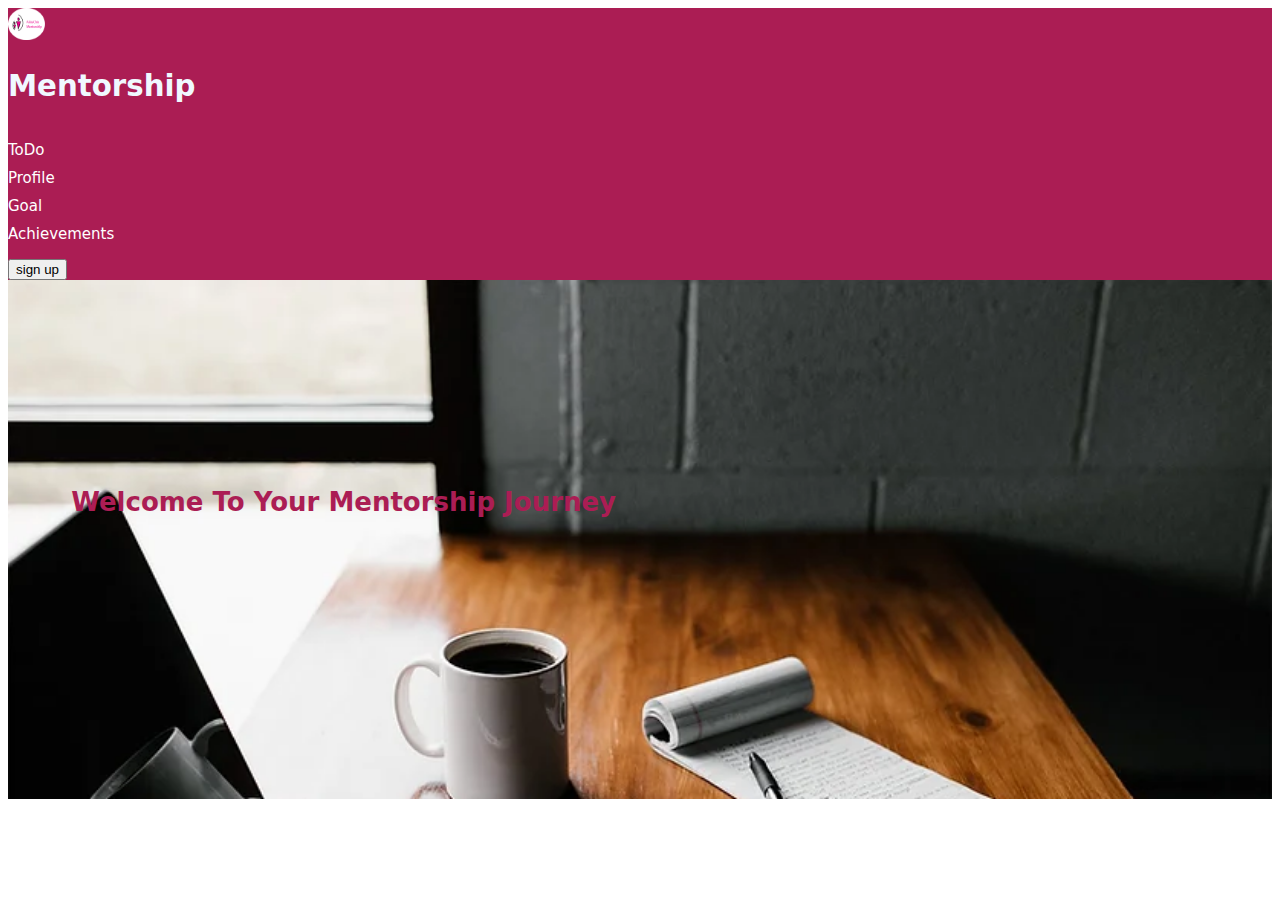
<file: Index.html>
<!DOCTYPE html>
<html lang="en">
<head>
    <meta charset="UTF-8">
    <meta name="viewport" content="width=device-width, initial-scale=1.0">
    <title>mentorship</title>
    <link rel="stylesheet" href="style.css">
    

</head>
<body>
    <div id="main-container">
    <div class="navbar">
         <div class="company-logo">
                    <img src="images/MyLogo.png" alt="company logo" width="20%">
                <h3>Mentorship</h3>
                </div>
                <div class="navbar-links">
                    <a href="To-Do.html">ToDo</a>
                    <a href="profile.html">Profile</a>
                    <a href="goals.html">Goal</a>
                    <a href="achievements.html">Achievements</a>
                </div>
                   <div class="signup-button">
                    <a href="signup.html"><button>sign up</button></a>
                  </div>

    </div>
    
    <div class="landing-page">
    <div>
        <h1>Welcome To Your Mentorship Journey</h1>
    </div>
    </div>
</div>

</body>
</html>
</file>
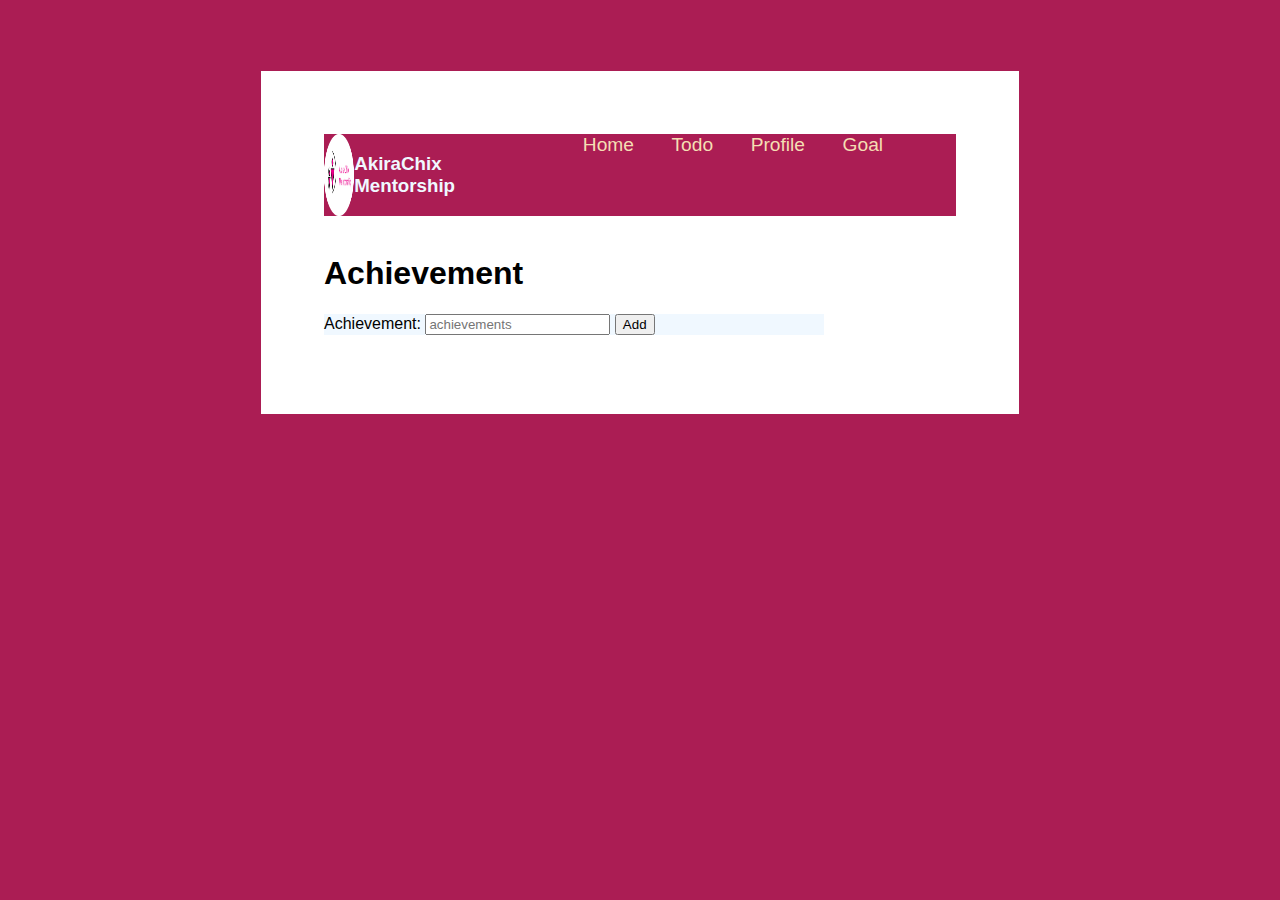
<file: achievements.html>
<!DOCTYPE html>
<html lang="en">
<head>
    <meta charset="UTF-8">
    <meta name="viewport" content="width=device-width, initial-scale=1.0">
    <title>Goal setting</title>
    <link rel="stylesheet" href="achievements.css">
    
</head>
<body>
   
    <div class="main-container">
        <div class="navbar">
            <div class="company-logo">
                       <img src="images/MyLogo.png" alt="company logo" width="30%">
                   <h3>AkiraChix <br>
                    Mentorship</h3>
                   </div>
                   <div class="links">
                       <a href="index.html">Home</a>
                       <a href="To-Do.html">Todo</a>
                       <a href="profile.html">Profile</a>
                       <a href="goals.html">Goal</a>

                   </div>
                    
                     </div>
                     <br>
        
        

                     <div class="container">
                        <h1>Achievement</h1>
                        <form>
                            <label for="task">Achievement:</label>
                            <input type="text" id="task" name="task" placeholder="achievements">
                            <button type="button" onclick="addTask()">Add</button>
                            
                        </form>
                        <ul id="task-list">
                        
                        </ul>
                    </div>
                    <script src="achievements.js"></script>
    
                </div>
               
  
</body>
</html>
</file>
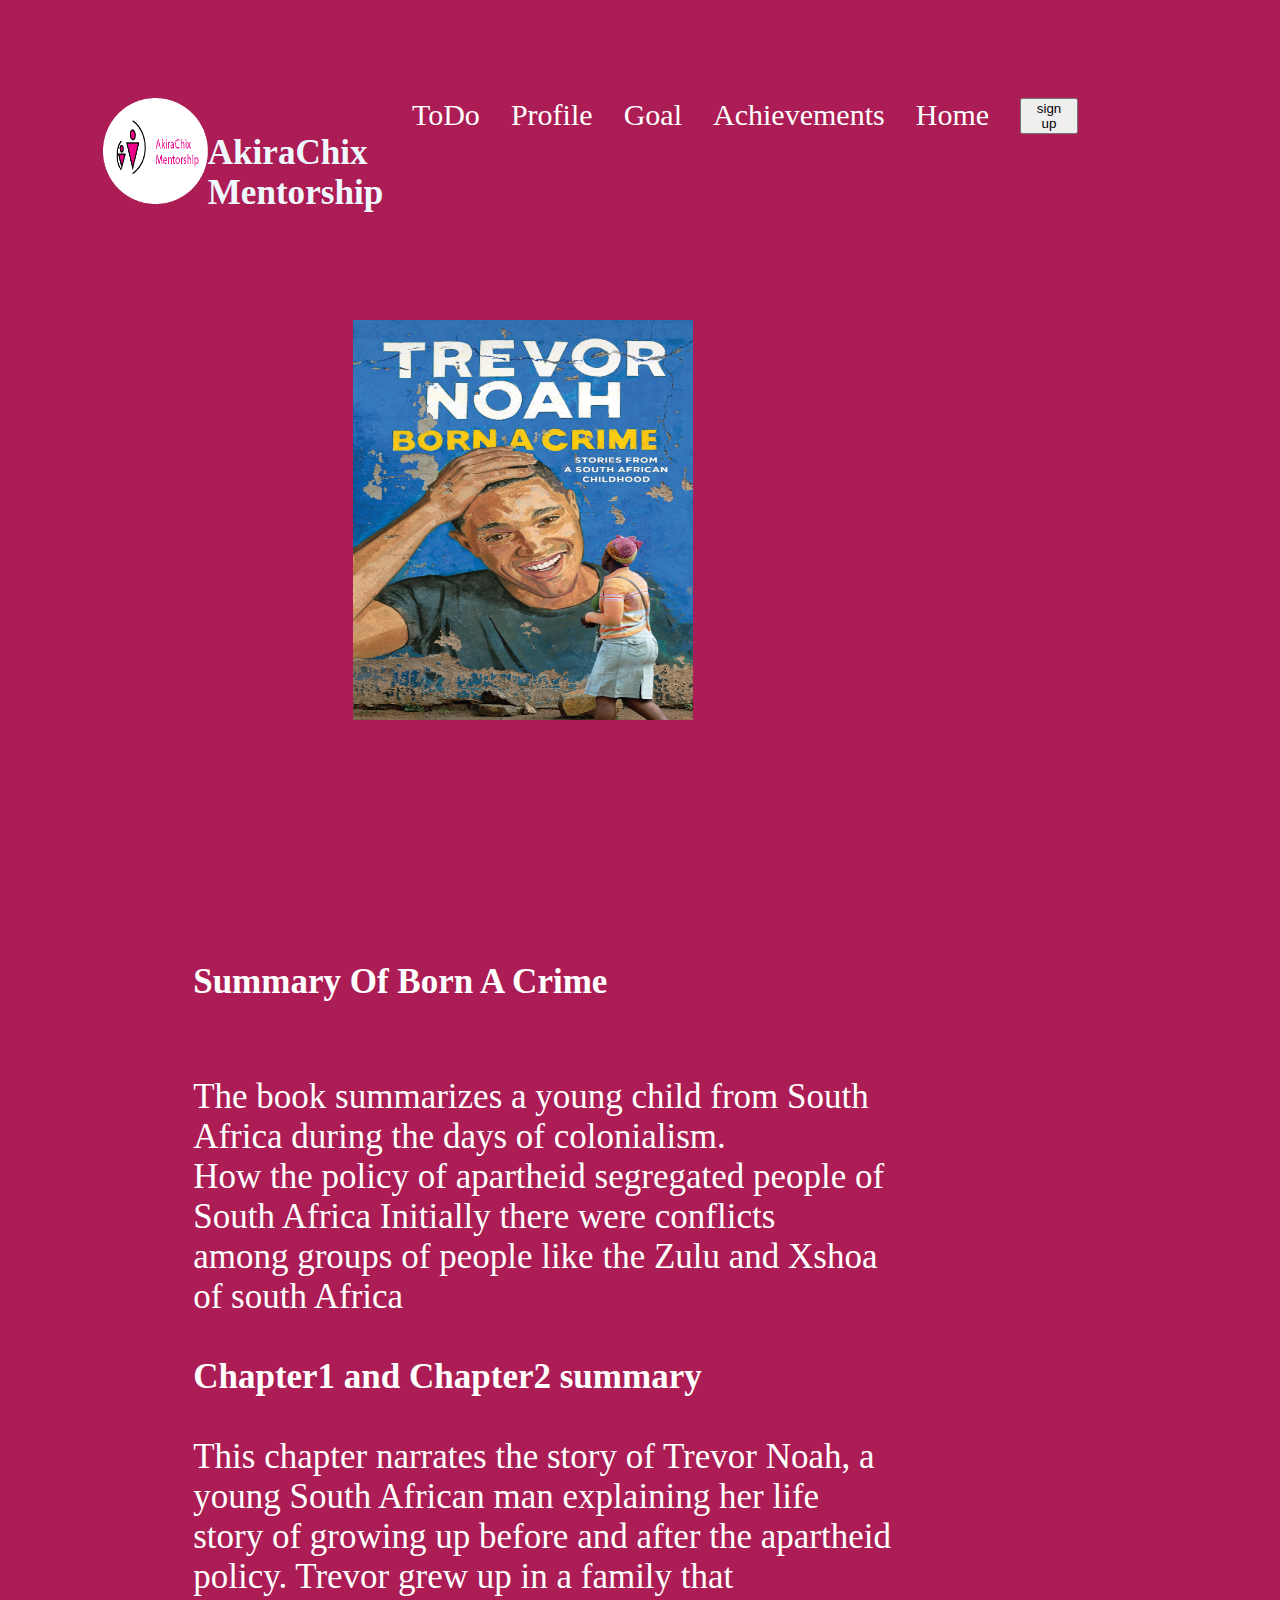
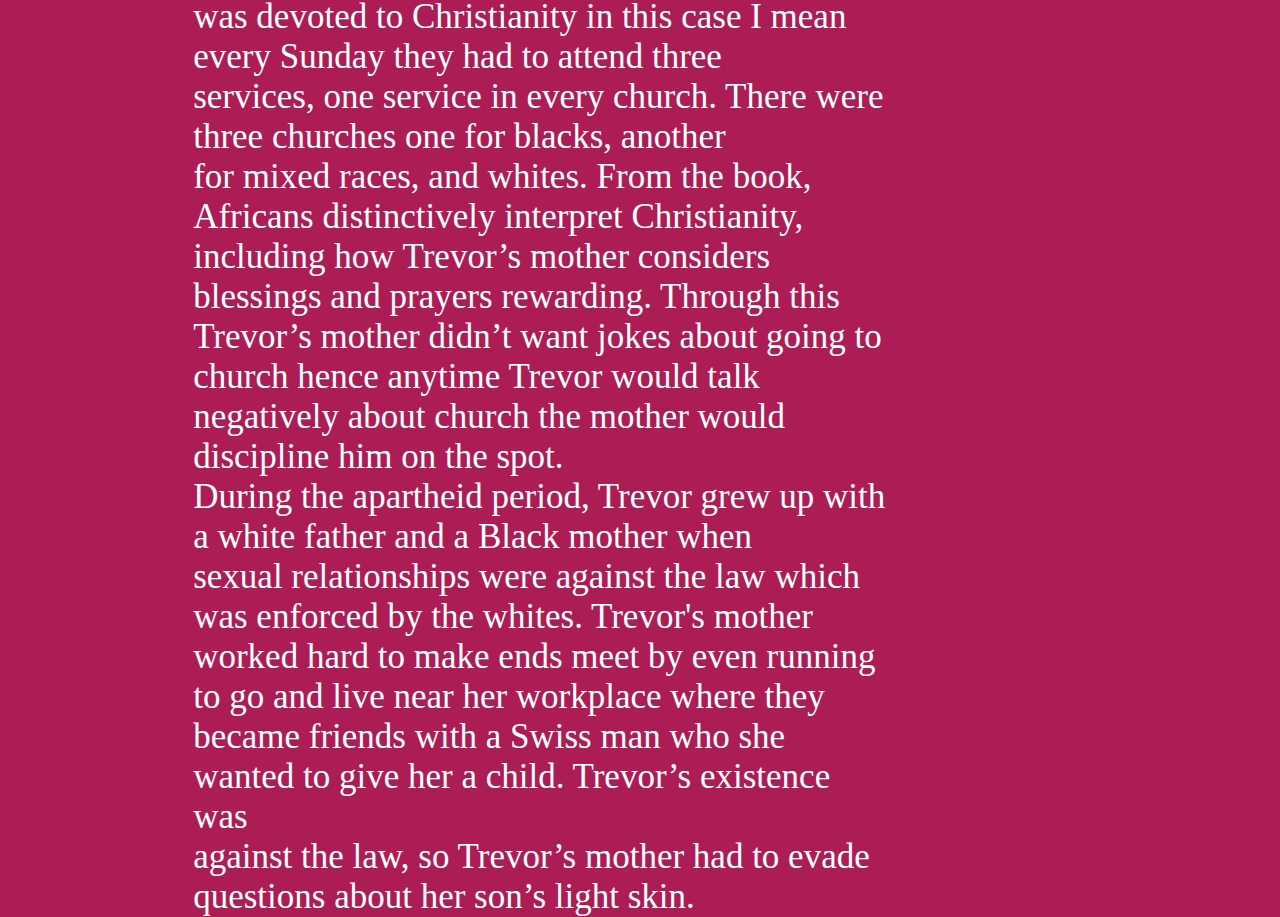
<file: Born-A-Crime.html>
<!DOCTYPE html>
<html lang="en">
<head>
    <meta charset="UTF-8">
    <meta name="viewport" content="width=device-width, initial-scale=1.0">
    <title>Document</title>
    <link rel="stylesheet" href="Born-A-Crime.css">
</head>
<body>
    <div class="main-container">
        <div class="navbar">
            <div class="company-logo">
                       <img src="images/MyLogo.png" alt="company logo" width="35%" height="50%">
                   <h3>AkiraChix<br> Mentorship </h3>
                   </div>
                   
                       <a href="To-Do.html">ToDo</a>
                       <a href="profile.html">Profile</a>
                       <a href="goals.html">Goal</a>
                       <a href="achievements.html">Achievements</a>
                       <a href="Index.html">Home</a>
                   
                      <div class="signup-button">
                       <a href="signup.html"><button>sign up</button></a>
                     </div>
   
       </div>
            <div class="book-summary"> 
                <div class="book-image">
                    <img src="images/Trevor Noah.jpg" alt="Trevor Noah Book" class="book-image">
                    </div>
                
            <div class="paragraph"> 
                
            
                <b> <h1></h1> Summary Of Born A Crime</h1> </b>
                 <br><br>
                 <p>
            The book summarizes a young child from South Africa during the days of colonialism.<br>
             How the policy of apartheid segregated people of South Africa Initially there were conflicts<br>
              among groups of people like the Zulu and Xshoa of south Africa<br>
           <br>
            <b>Chapter1 and Chapter2 summary</b>
            <br>
            <br>
            This chapter narrates the story of Trevor Noah, a young  South African man explaining her life<br>
             story of growing up before and after the apartheid policy. Trevor grew up in a family that <br>
             was devoted to Christianity in this case I mean every Sunday they had to attend three <br>
             services, one service in every church. There were three churches one for blacks, another<br>
              for mixed races, and whites. From the book,  Africans distinctively interpret Christianity, <br>
              including how Trevor’s mother considers blessings and prayers rewarding. Through this <br>
              Trevor’s mother didn’t want jokes about going to church hence anytime Trevor would talk<br>
               negatively about church the mother would discipline him on the spot. <br>
            During the apartheid period, Trevor grew up with a white father and a Black mother when<br>
             sexual relationships were against the law which was enforced by the whites. Trevor's mother <br>
             worked hard to make ends meet by even running to go and live near her workplace where they <br>
             became friends with a Swiss man who she wanted to give her a child. Trevor’s existence was <br>
             against the law, so Trevor’s mother had to evade questions about her son’s light skin.<br>
            </p> 
        </div>
           

           
        </div>
        </div>
    
</body>
</html>
</file>
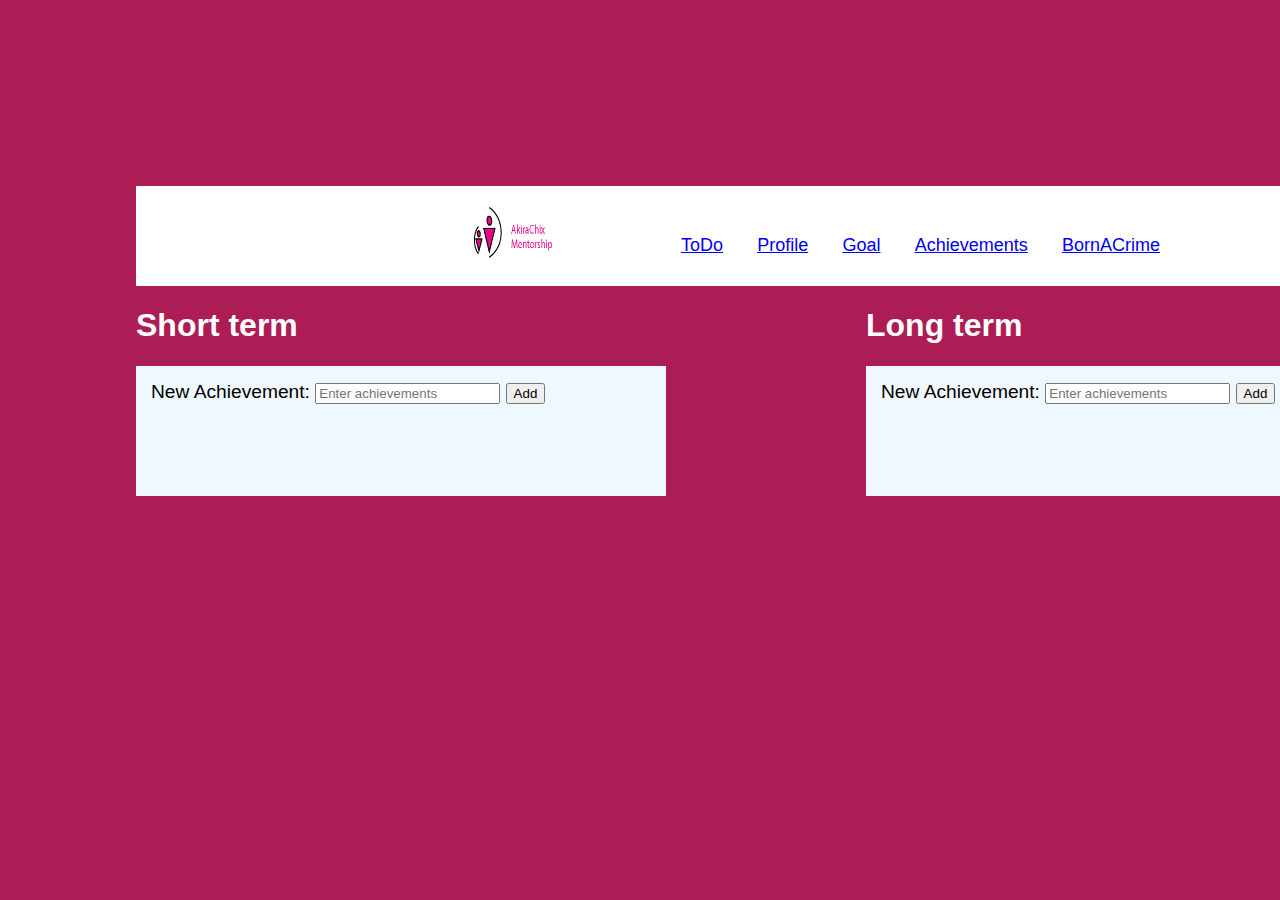
<file: goals.html>
<!DOCTYPE html>
<html lang="en">
<head>
    <meta charset="UTF-8">
    <meta name="viewport" content="width=device-width, initial-scale=1.0">
    <title>Document</title>
    <link rel="stylesheet" href="goals.css">

</head>
<body>
    <form>
    <div class="main-container">
        <div class="navbar">
            
                       <img src="images/MyLogo.png" alt="logo" id="logo" width="10%">
                  
                   <div class="navbar-links">
                       <a href="To-Do.html">ToDo</a>
                       <a href="profile.html">Profile</a>
                       <a href="goals.html">Goal</a>
                       <a href="achievements.html">Achievements</a>
                       <a href="Born-A-Crime.html">BornACrime</a>
                   </div>
                    
                     </div>

                     <div class="goal-terms">
                        <div>
                     <h1 style="color: white">Short term</h1>
                <div class="short-term">
                        <label for="achievements">New Achievement:</label>
                        <input type="text" id="achievements" name="achievements" placeholder="Enter achievements">
                        <button type="button" onclick="addAchievements()">Add</button>
                
                    <ul id="Achievements-list">
            
                    </ul>
                    <script src="goals.js"></script>
                     </div>
                </div>
            


            <div>
        
          <h1 style="color: white;">Long term</h1>
        
        <div class="long-term">

                    <label for="achievements">New Achievement:</label>
                    <input type="text" id="achievements" name="achievements" placeholder="Enter achievements">
                    <button type="button" onclick="addAchievements()">Add</button>
            
                <ul id="achievements-list">
        
                </ul>
                <script src="goals.js"></script>

            </div>
        </div>
          </div>
        </div>
        </div>
            </form>
</body>
</html>
</file>
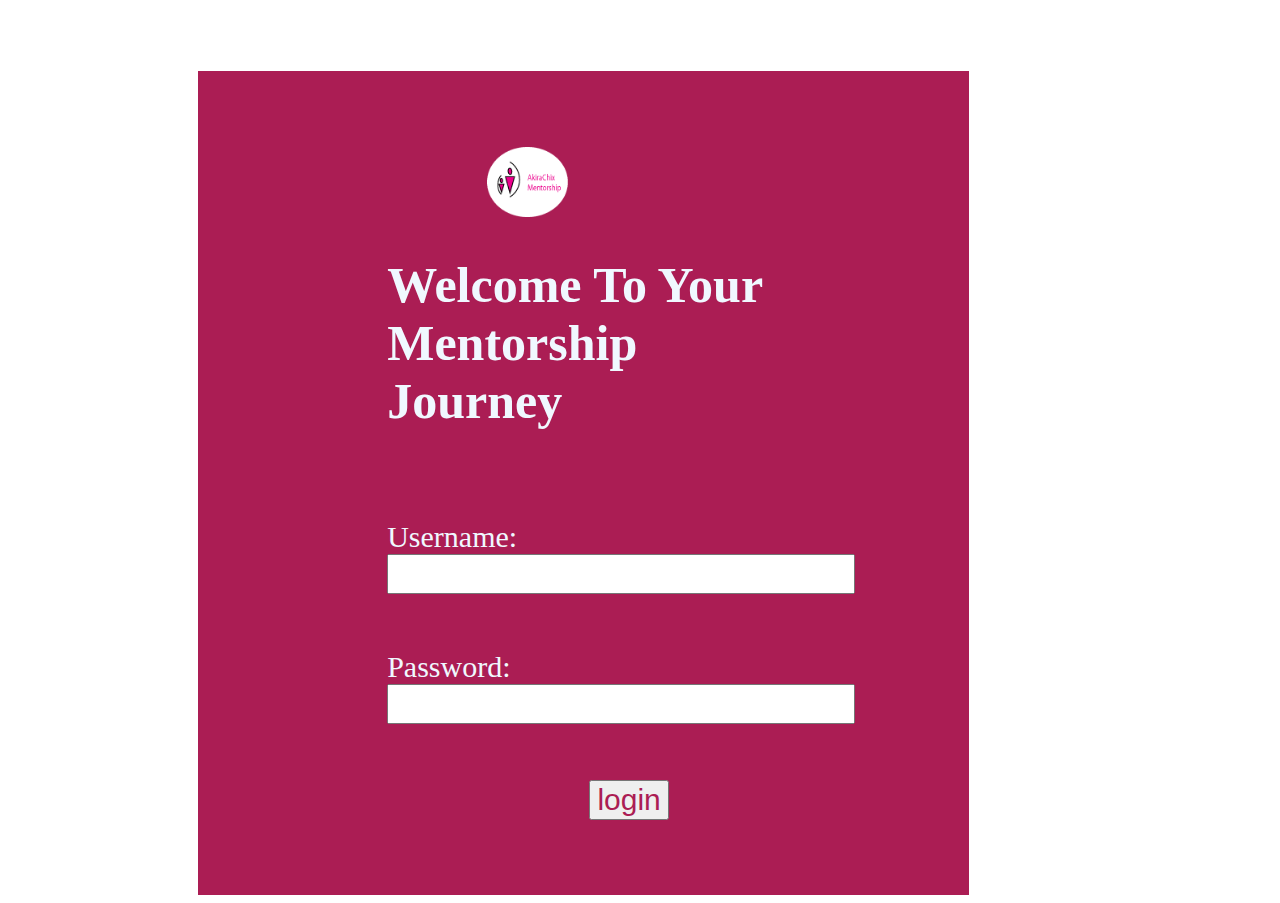
<file: login.html>
<!DOCTYPE html>
<html lang="en">
<head>
    <meta charset="UTF-8">
    <meta name="viewport" content="width=device-width, initial-scale=1.0">
    <title>Document</title>
    <link rel="stylesheet" href="login.css">
</head>
<body>
    <form>
         <div class="MyLogo">
        <img src="images/MyLogo.png" width="20%">
    </div>
        
        <h1>Welcome To Your Mentorship <br>Journey</h1>
        <br>
        <br>
        
          <label for="username">Username:</label>
          <input name="username" placeholder="" type="text" required class="input"/>
         <br>
         <br>
         <br>
         <label for="password">Password:</label>
          <input name="password" placeholder="" type="password" required class="input"/>
         <br>
         <br>
         <br>
          <div class="button">
          <button  style="color: rgb(171,29,84);"><a href="index.html">login</a></button>
        </div>
    </form>
</body>
</html>
</file>
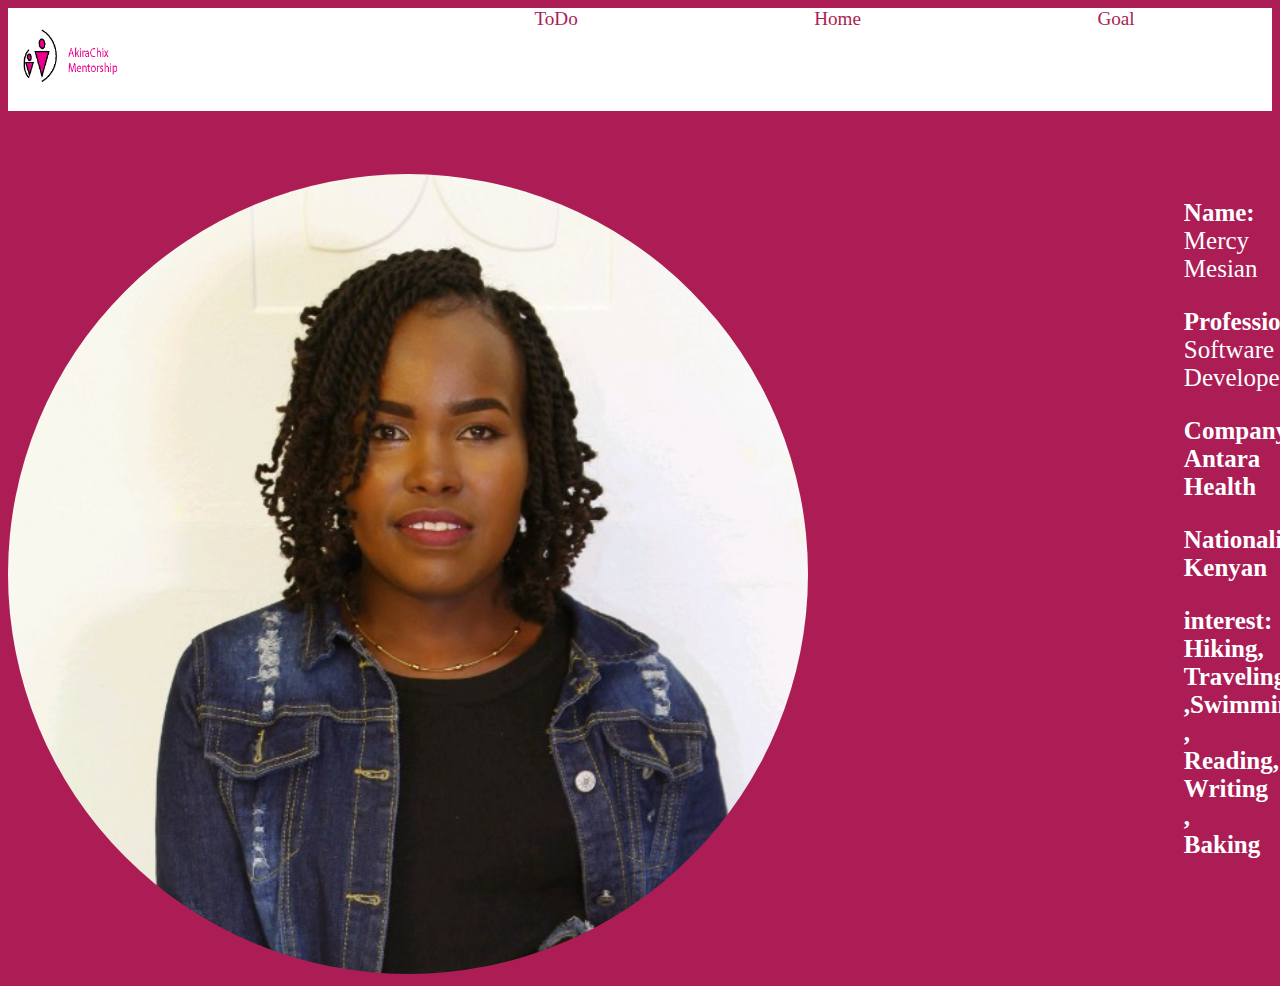
<file: profile.html>
<!DOCTYPE html>
<html lang="en">
<head>
    <meta charset="UTF-8">
    <meta name="viewport" content="width=device-width, initial-scale=1.0">
    <title>Mentors profile</title>
    <link rel="stylesheet" href="profile.css">

</head>
<body>
    <div class="navbar">
        <div class="company-logo">
                   <img src="images/MyLogo.png" alt="company logo" width="30%">
               </div>
               <div class="navbar-links">
                   <a href="To-Do.html">ToDo</a>
                   <a href="index.html">Home</a>
                   <a href="goals.html">Goal</a>
                   <a href="achievements.html">Achievements</a>
                   <a href="Born-A-Crime.html">BornACrime</a>
                </div>
                
               </div>
                <div>
                     
       <div class="profile">
        <div>
        <img src="images/masian image.jpeg" id="mentorsimage">
           </div>
        
        <div class="mentors-details">

      <p><b> Name:</b> Mercy Mesian<br>
      <p> <b>Profession:</b> Software Developer<br>
      <p><b>Company:<b> Antara Health<br>
      <p> <b>Nationality:<b> Kenyan<br>
      <p><b>interest:<b> Hiking, Traveling ,Swimming  , Reading, Writing , Baking</p>
    
</div>
</div>
    
</body>
</html>
</file>
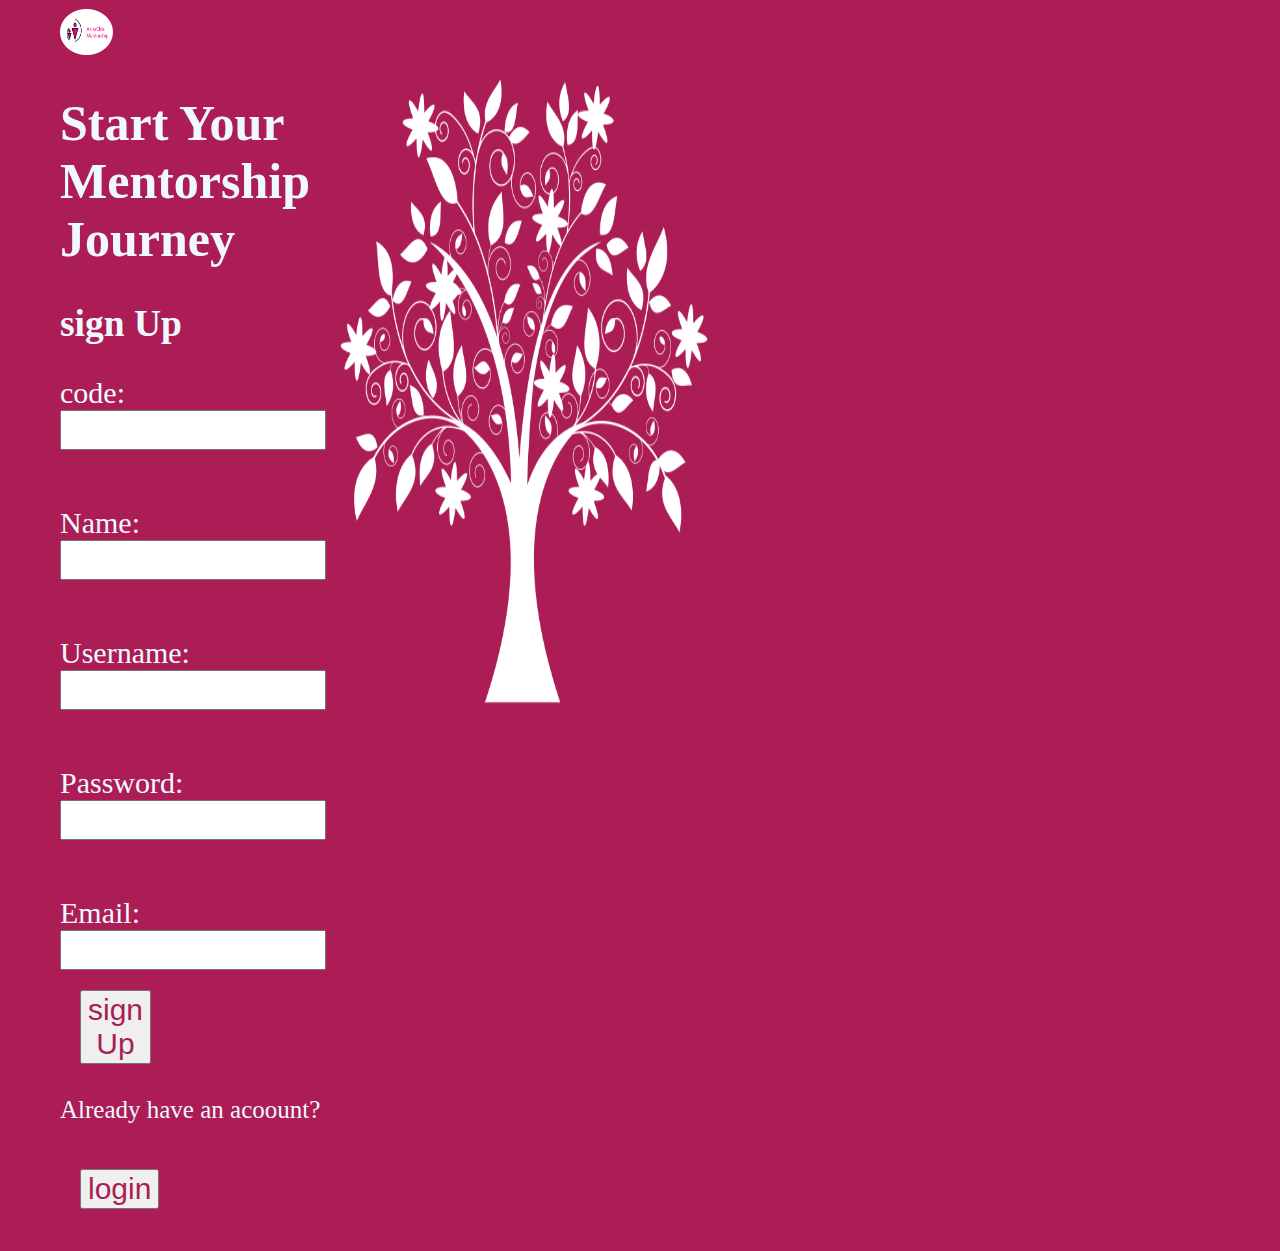
<file: signup.html>
<!DOCTYPE html>
<html lang="en">
<head>
    <meta charset="UTF-8">
    <meta name="viewport" content="width=device-width, initial-scale=1.0">
    <title>signup</title>
    <link rel="stylesheet" href="signup.css">
</head>
 <body>
   
    <form>
        <div class="form">
            <div>
        <div>
            <img src="images/MyLogo.png" width="20%">
        </div>
        
        <h1>Start Your Mentorship <br>Journey</h1>

        
        <h2>sign Up</h2>
        
    
        <label for="Code">code:</label><br>
          <input name="code" placeholder="" type="code" required class="input"/>
          <br>
          <br>
          <br>
          <label for="name">Name:</label><br>
          <input name="email" placeholder="" type="text" required class="input"/>
          <br>
          <br>
          <br>
          <label for="username">Username:</label><br>
          <input name="username" placeholder="" type="text" required class="input"/>
         <br>
         <br>
         <br>
         <label for="password">Password:</label><br>
          <input name="password" placeholder="" type="password" required class="input"/>
         <br>
         <br>
         <br>
         <label for="email">Email:</label><br>
          <input name="email" placeholder="" type="email" required class="input"/><br>
          <div class="button">
         <button  style="color: rgb(171,29,84);"><a href="index.html">sign Up</a></button> 
        </div>
          <p>Already have an acoount?</p>
          <div class="button">
          <button  style="color: rgb(171,29,84);"><a href="login.html">login</a></button>
        </div>
    
    
        
        </div>
        <div class="image">
            <img src="images/womantowoman mentorship.png" alt="Woman to woman mentorship" class="mentorshipimage">
        </div>
        </div>
    </form>
    </body>
</html>
</file>
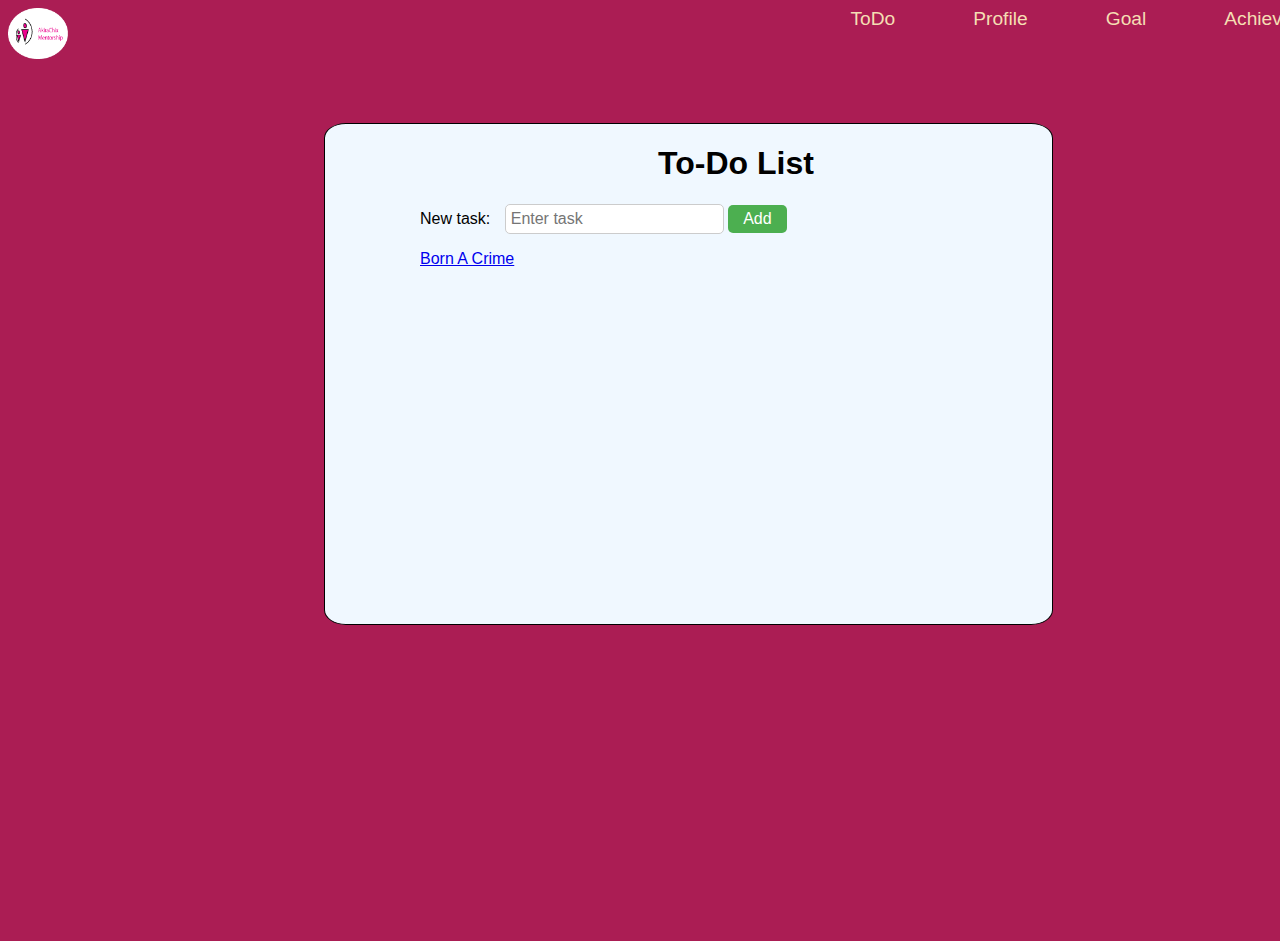
<file: To-Do.html>
<!DOCTYPE html>
<html lang="en">
<head>
    <meta charset="UTF-8">
    <meta name="viewport" content="width=device-width, initial-scale=1.0">
    <title>Document</title>
    <link rel="stylesheet" href="To-Do.css">   
</head>
<body>
    <div class="navbar">
        <div class="company-logo">
                   <img src="images/MyLogo.png" alt="company logo" width="15%">
               <h3></h3>
               </div>
               <div class="links">
                   <a href="To-Do.html">ToDo</a>
                   <a href="profile.html">Profile</a>
                   <a href="goals.html">Goal</a>
                   <a href="achievements.html">Achievements</a>
               </div>
                
                 </div>

   </div>
    <div class="container">
        <h1>To-Do List</h1>
        <form>
            <label for="task">New task:</label>
            <input type="text" id="task" name="task" placeholder="Enter task">
            <button type="button" onclick="addTask()">Add</button>
        </form>
        <ul id="task-list">
                <a href="Born-A-Crime.html">Born A Crime</a>
        </ul>
    </div>
    <script src="To-Do.js"></script>
</body>
</html>
</file>
<file: style.css>
#main-container{
   font-family: system-ui, -apple-system, BlinkMacSystemFont, 'Segoe UI', Roboto, Oxygen, Ubuntu, Cantarell, 'Open Sans', 'Helvetica Neue', sans-serif;

}

.navbar{
    gap: 35%;
    display:flex;
    background-color:  rgb(171,29,84);
    color: aliceblue;

    
    
      
}
.company-logo{
    display:flex


}
.navbar-links {
    display: flex;
    flex-direction: row;
    gap: 40%;
    font-size: larger;
    

}
.navbar-links a{
    text-decoration: none;
    color:white; 
    
}

    
.landing-page{
    height: 620px;
    background-image:url(images/landingpage.webp);
    background-size: cover;
    background-repeat: no-repeat;
    font-size: xx-large;
    color:rgb(171,29,84);
    padding-top: 15%;
    padding-left: 5%;
    object-fit: cover;

    
}



@media screen and (min-width:280px) and (max-width:480px){
    #main-container{
        font-family: system-ui, -apple-system, BlinkMacSystemFont, 'Segoe UI', Roboto, Oxygen, Ubuntu, Cantarell, 'Open Sans', 'Helvetica Neue', sans-serif;
        font-size: 30px;
     }
     
     .navbar{
         gap: 10px;
         display: grid;
         background-color:  rgb(171,29,84);
         color: aliceblue;
     
         
         
           
     }
     .company-logo{
         display: grid;
     
     
     }
     .navbar-links {
         display: grid;
         flex-direction: row;
         gap: 10px;
         font-size: small;
        
     
     }
     .navbar-links a{
         text-decoration: none;
         color:white; 
         
     }
     
         
     .landing-page{
         height: 300px;
         background-image:url(images/landingpage.webp);
         background-size: cover;
         background-repeat: no-repeat;
         font-size: small;
         color:rgb(171,29,84);
         padding-top: 15%;
         padding-left: 5%;
         object-fit: cover;
     
         
     }
}



@media screen and (min-width:480px) and (max-width:800px){
    #main-container{
        font-family: system-ui, -apple-system, BlinkMacSystemFont, 'Segoe UI', Roboto, Oxygen, Ubuntu, Cantarell, 'Open Sans', 'Helvetica Neue', sans-serif;
        font-size: 40px;
        height: 200px;
     }
     
     .navbar{
         gap: 10px;
         display: grid;
         background-color:  rgb(171,29,84);
         color: aliceblue;
     
         
         
           
     }
     .company-logo{
         display: grid;
         width: 10px;
     
     
     }
     .navbar-links {
         display: grid;
         flex-direction: row;
         gap: 10px;
         font-size: small;
        
     
     }
     .navbar-links a{
         text-decoration: none;
         color:white; 
         
     }
     
         
     .landing-page{
         height: 280px;
         background-image:url(images/landingpage.webp);
         background-size: cover;
         background-repeat: no-repeat;
         font-size: small;
         color:rgb(171,29,84);
         padding-top: 15%;
         padding-left: 5%;
         object-fit: cover;
     
         
     }
}



@media screen and (min-width:800px) and (max-width:1368px){
    #main-container{
        font-family: system-ui, -apple-system, BlinkMacSystemFont, 'Segoe UI', Roboto, Oxygen, Ubuntu, Cantarell, 'Open Sans', 'Helvetica Neue', sans-serif;
        font-size: 25px;
        height: 500px;
     }
     
     .navbar{
         gap: 8px;
         display: grid;
         background-color:  rgb(171,29,84);
         color: aliceblue;
        
     
         
         
           
     }
     .company-logo{
         display: grid;
         width: 50px;
     
     
     }
     .navbar-links {
         display: grid;
         flex-direction: row;
         gap: 10px;
         font-size: 15px;
        
     
     }
     .navbar-links a{
         text-decoration: none;
         color:white; 
         
     }
     
         
     .landing-page{
         height: 330px;
         background-image:url(images/landingpage.webp);
         background-size: cover;
         background-repeat: no-repeat;
         font-size: small;
         color:rgb(171,29,84);
         padding-top: 15%;
         padding-left: 5%;
         object-fit: cover;
     
         
     }
}
</file>
<file: achievements.css>
body{
display:flex;
justify-content: center;
align-items: center;
min-height: 60vh;
background: rgb(171,29,84);
font-family: Arial, sans-serif;

}

.main-container {
    margin: 15%;
    width: 50%;
    margin-top: 5%;
    background-color: white;
    height: 50%;
    padding: 5%;


  
}
.navbar{
    gap: 25%;
    display:flex;
    background-color:  rgb(171,29,84);
    color: aliceblue;
  
      
}
form{
    background-color: aliceblue;
    width:500px;
}




.company-logo{
    display:flex


}
.links {
    display: flex;
    flex-direction: row;
    gap: 20%;
    font-size: larger;
    padding-right: 30%;
    

}
.links a{
    text-decoration: none;
    color:wheat; 
    
}
.button{
    padding-left: 50%;
    font-size: xx-large;
    width: 200px;
    height: 100px;
    background-color: rgb(83, 83, 231);
    
}



@media only screen and (min-width: 280px) and (max-width:600px){
    body{
    height: 80h;
    background: rgb(171,29,84);
    font-family: Arial, sans-serif;
    width: 800px;
    margin:0px
    
    
    }
    
    .container {

        background-color: white;
        margin-left: 10px;
        margin-right: 4px;
        width: 10px;
        padding-left: 0px;
        height: 90px;
    

        

    
    
      
    }
    .navbar{
        display:grid;
        background-color:  rgb(171,29,84);
        color: aliceblue;
        height: 400px;
        gap: 0px;
        
        
      
          
    }
    form{
        background-color: aliceblue;
        width:20px;
        
        
        
    }
    
    
    
    
    .company-logo{
        display:grid;
        width: 60px;
    
    
    }
    .navbar a {
        display: grid;
        gap:0px
        
    
        
    
    
        
    
    }
    .links {
        text-decoration: none;
        color:wheat; 
        padding-right: 0px;
        display: grid;
        margin-right: 2px;
        margin-left: 0px;
        gap: 0px;
        font-size:15px ;
        height: 300px;
        width: 30px;

        
    }
    .button{
        padding-left:0%;
        font-size: small;
        width: 15px;
        height: 10px;
        background-color: rgb(83, 83, 231);
        
    }
    h1{
        font-size: small;
    }
    input{
        width: 100px;
    }
    }



    @media only screen and (max-width: 1028px){
        body{
        height: 80h;
        background: rgb(171,29,84);
        font-family: Arial, sans-serif;
        width: 800px;
        margin:0px
        }
        
        .container {
    
            background-color: white;
            margin-left: 10px;
            margin-right: 4px;
            width: 10px;
            padding-left: 0px;
            height: 90px;
    
            
    
        
        
          
        }
        .navbar{
            display:grid;
            background-color:  rgb(171,29,84);
            color: aliceblue;
            height: 400px;
            gap: 0px;
            
            
          
              
        }
        form{
            background-color: aliceblue;
            width:20px;
            
            
            
        }
        
        
        
        
        .company-logo{
            display:grid;
            width: 60px;
        
        
        }
        .navbar a {
            display: grid;
            gap:0px
            
        
            
        
        
            
        
        }
        .links {
            text-decoration: none;
            color:wheat; 
            padding-right: 0px;
            display: grid;
            margin-right: 2px;
            margin-left: 0px;
            gap: 0px;
            font-size:15px ;
            height: 300px;
            width: 30px;
    
            
        }
        .button{
            padding-left:0%;
            font-size: small;
            width: 15px;
            height: 10px;
            background-color: rgb(83, 83, 231);
            
        }
        h1{
            font-size: small;
        }
        input{
            width: 100px;
        }
        }
</file>
<file: Born-A-Crime.css>
.main-container{
color:white;
height:773px;
padding-left: 30%;
font-size: 20px;
padding: 7%;
margin: 3px;



}

.book-summary{
    display: flex;
    gap: 200px;
    font-size: 26px;
    background-color:rgb(171,29,84) ;




}
.navbar{
    gap: 10%;
    display:flex;
    background-color:  rgb(171,29,84);
    color: aliceblue;
    padding-right: 30%;
    text-decoration: none;
    
}
.navbar a{
    display: flex;
    padding-right: 2%;
    text-decoration: none;
    color:white;
}
.company-logo{
    display:flex


}
.navbar-links {
    display: flex;
    flex-direction: row;
    gap: 20%;
    font-size: larger;

    

}
.navbar-links a{
    text-decoration: none;
    color:white; 
    
}
.book-image{
    width: 500px;
}
.paragraph {
    font-size: 27px;
}

@media only screen and (max-width: 768px){
    .main-container{
    color:white;
    font-size: 5px;
    display: grid;
    margin-left: 0px;
    margin-right: 0px;
    background-color: white;
    padding-right: 5px;
    
    
    
    
    }
    
    .book-summary{
        display: grid;
        width: 500px;
        font-size: 15px;
        background-color:rgb(171,29,84) ;
        margin-left: 0px;
        margin-right: 3px;
        padding-right: 0px;
        



    
    
    
    }
    .navbar{
        gap: 10px;
        display: grid;
        font-size: 20px;
        color: aliceblue;
        padding-right: 30px;
        text-decoration: none;
        width: 470px;
        
    }
    .navbar a{
        padding-right: 1%;
        text-decoration: none;
        color:white;
    }

    .navbar-links {
        flex-direction: row;
        gap: 20px;
        font-size: small;
    
        
    
    }
    .navbar-links a{
        text-decoration: none;
        color:white; 
        
    }
    .book-image{
        width: 200px;
        height: 500px;
        margin-top: 20px;
    }
    .paragraph {
        font-size: 20px;
    }
    }

    @media only screen and (min-width: 780px) and (max-width:900px){
        body{
            background-color:rgb(171,29,84) ; 
            margin:0px;
            margin-right: 5px;
             margin-left: 0px;
        }
        .main-container{
        color:white;
        font-size: 5px;
        display: grid;
        margin-left: 0px;
        margin-right: 0px;
        background-color: white;
        height: 773px;
        background-color:rgb(171,29,84) ;
        
    
        
        
        
        
        }
        
        .book-summary{
            display: grid;
            width: 230px;
            font-size: 45px;
            margin-left: 0px;
            margin-right: 0px;
            height: 500px;

            

        
        }
.paragraph{
    font-size: 5px;
    height: 300px;
    width: 10px;


}




        .navbar{
            gap: 10px;
            display: grid;
            font-size: 20px;
            color: aliceblue;
            padding-right: 30px;
            text-decoration: none;
            
        }
        .navbar a{
            padding-right: 2%;
            text-decoration: none;
            color:white;
        }
    
        .navbar-links {
            flex-direction: row;
            gap: 20px;
            font-size: small;
        
            
        
        }
        .navbar-links a{
            text-decoration: none;
            color:white; 
            
        }
        .book-image{
            width: 240px;
            height: 300px;
            margin-top: 20px;
            font-size: 30px;
        }
        }


        @media only screen and (min-width: 900px) and (max-width:1300px){
            body{
                background-color:rgb(171,29,84) ; 
                font-size: 20px; 
                margin: 10px;
                padding-left: 5px;
                margin-right: 5px;

            }
            .main-container{
            color:white;
            font-size: 20px;
            display: grid;
            margin-left: 0px;
            margin-right: 0px;
            background-color: white;
            height: 773px;
            background-color:rgb(171,29,84) ;
            
        
            
            
            
            
            }
            
            .book-summary{
                display: grid;
                width: 430px;
                font-size: 105px;
                margin-left: 90px;
                margin-right: 0px;
                height: 500px;
    
                
    
            
            }
    .paragraph{
        font-size: 20px;
        height: 500px;
        width: 700px;
        font-size: 35px;
    
    
    }
    
    
    
    
            .navbar{
                gap: 10px;
                display: flex;
                font-size: 30px;
                color: aliceblue;
                padding-right: 30px;
                text-decoration: none;
                
            }
            .navbar a{
                padding-right: 2%;
                text-decoration: none;
                color:white;
            }
        
            .navbar-links {
                flex-direction: row;
                gap: 20px;
                font-size: small;
            
                
            
            }
            .navbar-links a{
                text-decoration: none;
                color:white; 
                
            }
            .book-image{
                width: 340px;
                height: 400px;
                margin-top: 5px;
                font-size: 50px;
                padding-left: 80px;
            }
        }
</file>
<file: goals.css>
body{
    display:flex;
    padding-left: 10%;
    align-items: center;
    min-height: 70vh;
    background: rgb(171,29,84);
    font-family: Arial, sans-serif;

    
    }
    
    .main-container {
        width: 50%;
        margin-top: 10%;
        border-radius:3%;
        height: 400px;
    
      
    }
    .navbar{
        gap: 20%;
        display:flex;
        background-color:  white;
        color:rgb(171,29,84);
        align-items: center;
        justify-content: center;
        padding-left: 120%;
        width: fit-content;
    
      
          
    }
    .short-term{
        background-color: aliceblue;
        width: 500px;
        height: 100px;
        gap: 40px;
        padding: 15px;
        font-size: larger;
        
    }
    .long-term{
        background-color: aliceblue;
        width: 500px;
        gap: 40px;
        height: 100px;
        padding: 15px;
        font-size: larger;
    }
    
    .goal-terms{
        display: flex;
        background-color: rgb(171,29,84);
        gap: 200px;
        
    
    }
    
    

    .navbar-links{
        display: flex;
        /* flex-direction: row; */
        gap: 10%;
        font-size: large;
        margin-top: 3%;
        /* justify-content: center; */
        margin-left: 0px;
        width: 500px;
        text-align: left;
        
    text-decoration: none;
        color:rgb(171,29,84); 
        padding-right: 150%;
    }
    .signup button{
        font-size: xx-large;
        width: 200px;
        height: 100px;
        background-color: rgb(83, 83, 231);
        
    }
    
    
    
    
    
    
    .box{
        position:relative;
        width: 450px;
        height: 550px;
        border-radius: 30px;
        background:rgb(171,29,84);
        padding:30px 50px;
        box-shadow: 25px 25px 75px rgba(0,0,0,25),
        10px,10px,70px white,
        insert 5px 5px 10px rgb(171,29,84)
        insert 5px 5px 20px rgb(171,29,84),
        insert -5px -5px 15px rgb(171,29,84);
    }
    .h2{
        width:100%;
        font-weight:600;
        text-align:center;
        color:white;
        font: size 1.75em;
    }
    #inputBox{
        position:relative;
        width:100%;
        border:none;
        outline:none;
        padding: 15px 20px;
        border-radius: 30px;
    
    }
    .box li{
        position:relative;
        display: flex;
        align-items: center;
       
    }
    .remove-button{
        padding-left: 100%;
    }
    #logo{
        width:100px;
        height: 100px;
    }

   @media only screen and (max-width: 720px) {
        body{
            display:grid;
            background: rgb(171,29,84);
            font-family: Arial, sans-serif;
            margin-left: 0px;
            margin-right: 0px;
            padding: 0px;
            padding-left: 0px;
            padding-right: 0px;
            width:0px;
        
            
            }
            logo{
                width:0px;
                height: 0px;
            }
            .main-container {
                margin-top: 0%;
                height: 10px;
                font-size: smaller;
                margin-left: 0px;
            margin-right: 0px;
            width: 0px;
            
              
            }
          
            .navbar{
                display:grid;
                background-color:  white;
                color:rgb(171,29,84);
                width: 260px;
                margin-left: 4px;
                height: 300px;
                gap: 0px;
                margin-bottom: 100px;
              
                  
            }
            .short-term{
                background-color: aliceblue;
                margin-left: 0px;
                width: 245px;
                font-size: 10px;

            
                
            }
            .long-term{
                background-color: aliceblue;
                width: 245px;
                margin-left: 0px;
                font-size: 10px;
                
            }
            
            .goal-terms{
                display: grid;
                background-color: rgb(171,29,84);
                width: 245px;
                
            
            }
            
            
        
            .navbar-links {
                display: grid;
                /* flex-direction: row; */
                gap: 10px;
                font-size: small;
                /* margin-top: 0%; */
                /* justify-content: center; */
                margin-left: 0px;
                width: 46px;
                margin-bottom: 0px;
                
            text-decoration: none;
                color:rgb(171,29,84); 
                    }
            .navbar-links a{
                text-decoration: none;
                color:rgb(171,29,84); 
            }
            .signup button{
                height: 50px;
                background-color: rgb(83, 83, 231);
                
            }
            
            
            
            .box{
                height: 200px;
                border-radius: 30px;
                background:rgb(171,29,84);
                width: 0px;
            }
            .h2{
                color:white;
            }
            #inputBox{
                border:none;
                border-radius: 30px;
            
            }
        
            
    }
</file>
<file: login.css>
body{
    background-color: white;
    display: flex;
    gap:3%;
     
}

form{
    border: 1px ;
    width:40%;
    margin-left: 15%;
    padding: 6%;
    height: 40%;
    margin-top: 5%;
    font-size: 25px;
    background-color:rgb(171,29,84);
    color: aliceblue;
    margin-right: 20px;
    padding-left: 15%;
    margin-right:10% ;
    
}
.MyLogo{
    padding-left: 100px;
}


.button a{
    font-size: 30px;
    text-decoration: none;
    color:rgb(171,29,84);
    width: 20px;
}

.button {
    padding-left: 40%;
    width: 200px;
    font-size: 20px;
    background-color:rgb(171,29,84);
    font-size: larger;
    background-color: rgb(171,29,84);
    text-decoration: none;
    color:white;
   

}
/* .button {
    font-size: larger;
    background-color: rgb(171,29,84);
    text-decoration: none;
    color:white; */
/* } */
input{
    font-size: larger;
    padding-left: 15%;
    text-align: justify;
}
label{
    font-size: larger;
}

@media screen and (min-width:280px) and (max-width:650px){
    body{

        display: grid;
        gap:1%;
        margin-left: 7px;
        margin-right: 00px;
        background-color:rgb(171,29,84)
         
    }
    
    form{
        border: 1px ;
        width:200px;
        margin-left: 0px;
        padding:0px;
        height: 40%;
        margin-top: 5px;
        font-size: 10px;
        background-color:rgb(171,29,84);
        color: aliceblue;
        /* padding-left: 15%; */

        margin-right:20px;
        
    }
    .MyLogo{
        padding-left: 10px;
    }
    
    
    
    
    .button {
        padding-left: 4px;
        width: 100px;
        font-size: small;
        background-color:rgb(171,29,84);
        color:white;
        font-size: small;
        background-color: rgb(171,29,84);
        text-decoraton: none;
        color:white;
       
    
    }
    
    input{
        font-size: 30px;
        padding-left: 15%;
        text-align: justify;
        margin-left: 0px;
        margin-right: 20px;
        width: 220px;
        /* margin-left: 0px; */
    }
    label{
        font-size: small;
        margin-left: 0px;
        margin-right: 40px;
    }
}
</file>
<file: profile.css>
body{
    background-color:rgb(171,29,84);
    

}


.image{
    padding-left: 5%;
    margin-top: 5%;
    
    
}
.profile{
  display: flex;
  background-color:rgb(171,29,84);
  color: white;
  padding-right: 80%;
  margin-top: 5%;
  
    
}
.mentors-details{
    padding-left: 300px;
    font-size:25px;
    width: 20px;
    padding-right: 30%;
    margin-left: 30%;

}



.navbar{
    gap: 10%;
    display:flex;
    background-color:  white;
    color: rgb(171,29,84);
    


   
}
.company-logo{
    display:flex


}
.navbar-links {
    display: flex;
    flex-direction: row;
    gap: 70%;
    font-size: larger;
    

}
.navbar-links a{
    text-decoration: none;
    color:rgb(171,29,84); 
}
.profile-header{
    background-color: rgb(171,29,84);
    color: white;
    padding-left: 45%;
    font-size: larger;
    margin-top: 5px;
}

#mentorsimage{
    border-radius:50%;
    width:800px; 

     
 }
@media only screen and (max-width: 590px) {
    body{
        background-color:rgb(171,29,84);
        margin-left: 0px;
        margin-right: 0px;
        padding-left: 0px;
        padding-right: 0px;
    
    
        
    }
    
    
    .profile{
      display: grid;
      background-color:rgb(171,29,84);
      color: white;
      margin-left: 0px;
      margin-right: 0px;
      padding-left: 0px;
      font-size: 10px;
      padding-right: 0px;
    
      
        
    }

    .mentors-details{
        margin-left: 0px;
        margin-right: 0px;
        font-size: 2px;
        padding-right: 0px;
        display: grid;
        font-size: 20px;
        width: 40px;
        padding-left: 0px;
    

    }
    
    
    .navbar{
        display:grid;
        background-color:white;
        color: rgb(171,29,84);
        margin-right:10px ;
    
    
       
    }
    .company-logo{
        display:grid
    
    
    }
    .navbar-links {
        display: grid;
        flex-direction: row;
        gap:1%;
        font-size:10px;
        
    
    }
    .navbar-links a{
        text-decoration: none;
        color:rgb(171,29,84); 
    }
    .profile-header{
        background-color: rgb(171,29,84);
        color: white;
        font-size: 5px;
        margin-top: 1px;

    }
    #mentorsimage{
        border-radius:30%;
        width:100px; 
        margin-left: 0px;
        margin-right:0px;
        font-size: 20px;
        padding-left: 0px;
        padding-right: 0px;


    }
}



@media screen and (min-width: 600px) and (max-width:1028) {
    body{
        background-color:rgb(171,29,84);
        margin-left: 0px;
        margin-right: 0px;
        padding-left: 0px;
        padding-right: 0px;
    
    
        
    }
    
    
    .profile{
      display: grid;
      background-color:rgb(171,29,84);
      color: white;
      margin-left: 0px;
      margin-right: 0px;
        padding-left: 0px;
        padding-right: 0px;
        font-size: 10px;
    
      
        
    }

    .mentors-details{
        margin-left: 0px;
        margin-right: 0px;
        font-size: 2px;
        padding-right: 0px;
        display: grid;
        font-size: 20px;
        width: 20px;
        padding-left: 0px;
    

    }
    
    
    .navbar{
        display:grid;
        background-color:white;
        color: rgb(171,29,84);
    
    
    
       
    }
    .company-logo{
        display:grid
    
    
    }
    .navbar-links {
        display: grid;
        flex-direction: row;
        gap:1%;
        font-size:10px;
        
    
    }
    .navbar-links a{
        text-decoration: none;
        color:rgb(171,29,84); 
    }
    .profile-header{
        background-color: rgb(171,29,84);
        color: white;
        font-size: 5px;
        margin-top: 5px;

    }
    #mentorsimage{
        border-radius:30%;
        width:100px; 
        margin-left: 0px;
        margin-right:0px;
        font-size: 10px;
        padding-left: 0px;
        padding-right: 0px ;


    }
}
</file>
<file: signup.css>
body{
    background-color: rgb(171,29,84);
    display: flex;
    padding-left: 300px;
    height: 400px;


    
}


.form{
    border: 1px ;
    display: flex;
    flex-direction: row;
    width:fit-content;
    margin-left: 10%;
    padding: 2%;
    height: fit-content;
    margin-top: 1px;
    font-size: 20px;
    background-color:rgb(171,29,84);
    color: aliceblue;
    margin-right: 20px;
    

}

input{
    font-size: larger;
    padding-left: 350px;
    text-align: justify;
    justify-content: center;
    width: 50px;
}
label{
    font-size: larger;
}
.button {
    padding-left: 50%;
    width: 10%;
    font-size:large;
    background-color:rgb(171,29,84);
    padding-top: 40px;
        color: white;
        padding:20px;
        font-size: 20px;
        height: 5%;
        font-size: 20px;
   
   

}
.button a{
    font-size: 30px;
    text-decoration: none;
    color:rgb(171,29,84);
    width: 20px;
}

.signup button{
    padding-left: 40%;
    font-size: 10px;
    width: 100px;
    height: 30px;
    color: rgb(171,29,84);
}
.mentorshipimage{
    height:1050px;
    width: 900px;
    
}


@media only screen and (max-width: 767px) {
    body{
        background-color: rgb(171,29,84);
        display: grid;
        padding-left: 0px;
        margin-left: 0px;
        
    
    
        
    }
    
    
    .form{
        border: 1px ;
        display: grid;
        flex-direction: row;
        width:fit-content;
        margin-left: 0px;
        padding: 0px;
        height: fit-content;
        margin-top: 1px;
        font-size: 15px;
        background-color:rgb(171,29,84);
        color: aliceblue;
        margin-right: 0px;
    
        
    
    }
    
    input{
        font-size: larger;
        padding-left: 240px;
        text-align: justify;
        justify-content: center;
        width: 10px;
    }
    label{
        font-size: larger;
    }
    .button {
        padding-left: 50%;
        width: 10%;
        font-size:large;
        background-color:rgb(171,29,84);
        padding-top: 40px;
            color: white;
            padding:20px;
            font-size: 20px;
            height: 5%;
            font-size: 20px;
       
       
    
    }
    .button a{
        font-size: 30px;
        text-decoration: none;
        color:rgb(171,29,84);
        width: 20px;
    }
    
    .signup button{
        padding-left: 10px;
        font-size: 10px;
        width: 100px;
        height: 30px;
        color: rgb(171,29,84);
    }
    .mentorshipimage{
        height:500px;
        width: 250px;
        margin-left: 0px;
        padding-left: 0px;
        
    }
    
      
}
    

@media only screen and (min-width: 770px) and (max-width:1380px) {
    body{
        background-color: rgb(171,29,84);
        display: flex;
        padding-left: 0px;
        margin-left: 10px;
        margin-right: 0px;
        padding-right: 0px;
        
    
    
        
    }
    
    
    .form{
        border: 1px ;
        display: flex;
        flex-direction: row;
        width:fit-content;
        margin-left: 0px;
        margin-right: 0px;
        padding: 0px;
        height: fit-content;
        margin-top: 1px;
        font-size: 25px;
        background-color:rgb(171,29,84);
        color: aliceblue;
        width: 100px;
        padding-left: 50px;
    
        
    
    }
    
    input{
        font-size: larger;
        padding-left: 250px;
        text-align: justify;
        justify-content: center;
        width: 10px;
    }
    label{
        font-size: larger;
    }
    .button {
        padding-left: 50%;
        width: 10%;
        font-size:large;
        background-color:rgb(171,29,84);
        padding-top: 40px;
            color: white;
            padding:20px;
            font-size: 20px;
            height: 5%;
            font-size: 20px;
       
       
    
    }
    .button a{
        font-size: 30px;
        text-decoration: none;
        color:rgb(171,29,84);
        width: 20px;
    }
    
    .signup button{
        padding-left: 20px;
        font-size: 10px;
        width: 100px;
        height: 30px;
        color: rgb(171,29,84);
    }
    .mentorshipimage{
        height:700px;
        width: 390px;
        margin-left: 0px;
        padding-left: 0px;
        
    }
    
      
}
</file>
<file: To-Do.css>
body {
    font-family: Arial, sans-serif;
    background-color:rgb(171,29,84);
}
.container {
    margin: 25%;
    width: 50%;
    margin-top: 5%;
    background-color: aliceblue;
    border: 0.25px solid;
    border-radius:3%;
    height: 500px;
    padding-left: 95px;

  
}
.navbar{
    gap: 35%;
    display:flex;
    background-color:  rgb(171,29,84);
    color: aliceblue;

    
    
      
}
.company-logo{
    display:flex


}
.links {
    display: flex;
    flex-direction: row;
    gap: 30%;
    font-size: larger;
    

}
.links a{
    text-decoration: none;
    color:wheat; 
    
}
.signup button{
    padding-left: 50%;
    font-size: xx-large;
    width: 200px;
    height: 100px;
    background-color: rgb(83, 83, 231);
    
}
h1 {
    text-align: center;
}
ul {
    list-style: none;
    padding: 0;
}
li:not(:last-child) {
    margin-bottom: 10px;
}
label {
    display: inline-block;
    margin-right: 10px;
    vertical-align: middle;
}
input[type="text"] {
    padding: 5px;
    border-radius: 5px;
    border: 1px solid #ccc;
    font-size: 16px;
}
button {
    padding: 5px 15px;
    border-radius: 5px;
    border: none;
    background-color: #4CAF50;
    color: white;
    font-size: 16px;
}
button:hover {
    background-color: #3E8E41;
}

@media only screen and (max-width: 768px) {
    body {
        font-family: Arial, sans-serif;
        background-color:rgb(171,29,84);
    }
    .container {
        background-color: aliceblue;
        border: 0.25px solid;
        border-radius:3%;
        height:300px;
        margin-top: 50%;
    
    
      
    }
    .navbar{
        display:grid;
        background-color:  rgb(171,29,84);
        color: aliceblue;
        
    
    }
    .links{
        text-align: center;
        justify-content: center;
        padding-right: 40%;
    }
    .company-logo{
        display:grid;
        width: 80%;
    
    
    }
    .links {
        display: grid;
        gap: 2%;
        text-align: center;
    }
    .links a{
        text-decoration: none;
        color:wheat; 
        
    }
  
    h1 {
        text-align: center;
    }
    ul {
        list-style: none;
        padding: 0;
    }

    label {
        display: inline-block;
        vertical-align: middle;
    }
    input[type="text"] {
        padding: 5px;
        border-radius: 5px;
        border: 1px solid #ccc;
        font-size: 5px;
    }
    button {
    
        border-radius: 5px;
        border: none;
        background-color: #4CAF50;
        color: white;
        font-size: 5px;
    }
    button:hover {
        background-color: #3E8E41;
    }
    
}
</file>
